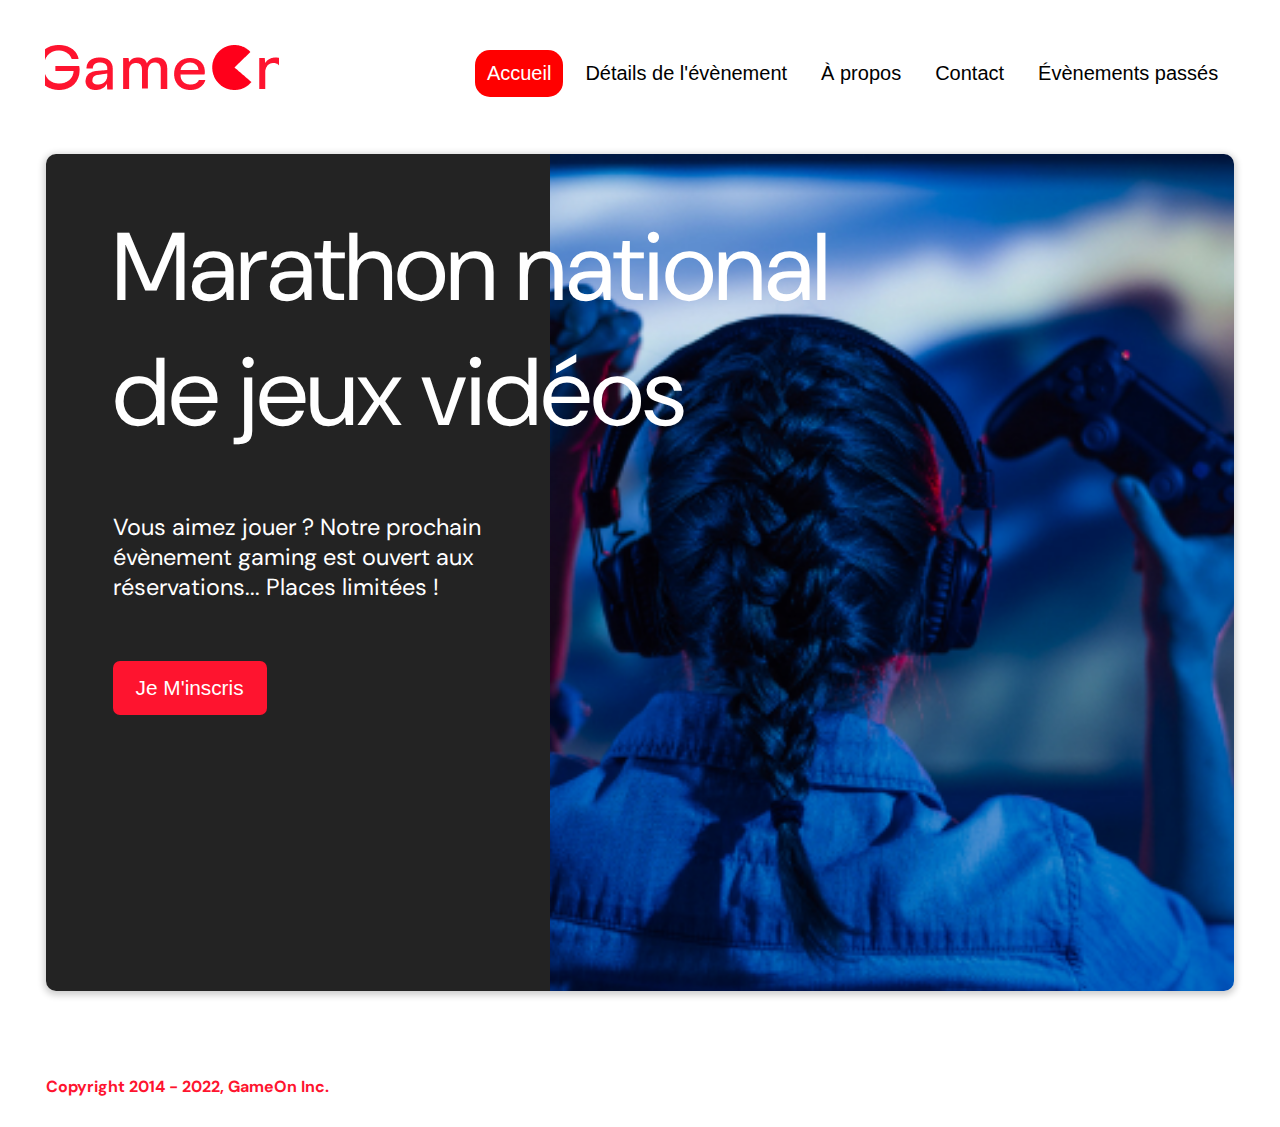
<file: index.html>
<!DOCTYPE html>
<html lang="en">
  <head>
    <meta charset="utf-8" />
    <title>Reservation</title>
    <meta name="viewport" content="width=device-width,initial-scale=1" />
    <link rel="stylesheet" href="css/modal.css" />
    <link rel="stylesheet" href="https://cdnjs.cloudflare.com/ajax/libs/font-awesome/4.7.0/css/font-awesome.min.css">
    <link href="https://fonts.googleapis.com/css?family=DM+Sans" rel="stylesheet" />
  </head>
  <body >
    <div class="topnav" id="myTopnav">
      <div class="header-logo">
        <img alt="logo" src="images/Logo.png" width="250" height="45" />
      </div>
      <div class="main-navbar">
        <a href="#" class="active"><span>Accueil</span></a>
        <a href="#"><span>Détails de l'évènement</span></a>
        <a href="#"><span>À propos</span></a>
        <a href="#"><span>Contact</span></a>
        <a href="#"><span>Évènements passés</span></a>
        <a href="javascript:void(0);" class="icon" onclick="editNav()">
          <i class="fa fa-bars"></i>
        </a>
      </div>
    </div>
    <main>
      <div class="hero-section">
        <div class="hero-content">
          <h1 class="hero-headline">
            Marathon national<br>
            de jeux vidéos
          </h1>
          <p class="hero-text">
            Vous aimez jouer ? Notre prochain évènement gaming est ouvert
            aux réservations... Places limitées !
          </p>
          <button class="btn-signup modal-btn">
            je m'inscris
          </button>
        </div>
        <div class="hero-img">
          <img src="images/bg_img.jpg" alt="img" />
        </div>
        <button class="btn-signup modal-btn">
          je m'inscris
        </button>
      </div>

      <div class="bground">
        <div class="content">
          <span class="close"></span>
          <div class="modal-body">
            <form name="reserve" onsubmit="return validate();" >
              <div class="formData" 
              data-error="Veuillez entrer 2 caractères ou plus pour le champ du Prénom." 
              data-error-visible="false">
                <label for="first">Prénom</label><br>
                <input class="text-control" type="text" id="first" name="first" 
                /><br>
                <!-- pattern="[a-z]{2,50}"
                title="Ecrivez votre prénom en minuscule.Lettres alphabétique uniquement"/><br> -->
                <span class=""></span>
              </div>
              <div class="formData"
              data-error="Veuillez entrer 2 caractères ou plus pour le champ du Nom." 
              data-error-visible="false">
                <label for="last">Nom</label><br>
                <input class="text-control" type="text" id="last" name="last" 
                /><br>
                <!-- pattern="[a-z]{2,50}"
                title="Ecrivez votre nom en minuscule.Lettres alphabétique uniquement"/><br> -->
              </div>
              <div class="formData"
              data-error="Vous devez entrer une adresse électronique valide."
              data-error-visible="false">
                <label for="email">E-mail</label><br>
                <input class="text-control" type="email" id="email" name="email" /><br>
              </div>
              <div class="formData"
              data-error="Vous devez entrer votre date de naissance."
              data-error-visible="false">
                <label for="birthdate">Date de naissance</label><br>
                <input class="text-control" type="date" id="birthdate" name="birthdate" /><br>
              </div>
              <div class="formData"
              data-error="Vous devez entrer une valeur numérique."
              data-error-visible="false">
                <label for="quantity">À combien de tournois GameOn avez-vous déjà participé ?</label><br>
                <input type="number" class="text-control" id="quantity" name="quantity" min="0" max="99">
              </div>
              <p class="text-label">A quel tournoi souhaitez-vous participer cette année ?</p>
              <!-- choix de ville formulaire -->
              <div class="formData"
              data-error="Vous devez choisir une option."
              data-error-visible="false">
                <input class="checkbox-input" type="radio" id="location1" name="location" value="New York" />
                <label class="checkbox-label" for="location1">
                  <span class="checkbox-icon"></span>
                  New York
                </label>
                <input class="checkbox-input" type="radio" id="location2" name="location" value="San Francisco" />
                <label class="checkbox-label" for="location2">
                  <span class="checkbox-icon"></span>
                  San Francisco
                </label>
                <input class="checkbox-input" type="radio" id="location3" name="location" value="Seattle" />
                <label class="checkbox-label" for="location3">
                  <span class="checkbox-icon"></span>
                  Seattle
                </label>
                <input class="checkbox-input" type="radio" id="location4" name="location" value="Chicago" />
                <label class="checkbox-label" for="location4">
                  <span class="checkbox-icon"></span>
                  Chicago
                </label>
                <input class="checkbox-input" type="radio" id="location5" name="location" value="Boston" />
                <label class="checkbox-label" for="location5">
                  <span class="checkbox-icon"></span>
                  Boston
                </label>
                <input class="checkbox-input" type="radio" id="location6" name="location" value="Portland" />
                <label class="checkbox-label" for="location6">
                  <span class="checkbox-icon"></span>
                  Portland
                </label>
              </div>

              <div class="formData" 
              data-error="Vous devez vérifier que vous acceptez les termes et conditions."
              data-error-visible="false">
                <input class="checkbox-input" type="checkbox" id="checkbox1" checked />
                <label class="checkbox2-label" for="checkbox1">
                  <span class="checkbox-icon"></span>
                  J'ai lu et accepté les conditions d'utilisation.
                </label>
                <br>
                <input class="checkbox-input" type="checkbox" id="checkbox2" />
                <label class="checkbox2-label" for="checkbox2">
                  <span class="checkbox-icon"></span>
                  Je Je souhaite être prévenu des prochains évènements.
                </label>
                <br>
              </div>
              <input class="btn-submit button" type="submit" value="C'est parti" />
            </form>
            <div class="success-msg">
              <div class="conainer-msg">
                <div class="msg">
                  <h3>Merci !</h3>
                  <p>Votre réservation a été reçue.</p>
                </div>
                <button class="btn-submit">Fermer</button>
              </div>
            </div>
          </div>
        </div>
      </div>
    </main>
    <footer>
      <p class="copyrights">
        Copyright 2014 - 2022, GameOn Inc.
      </p>
    </footer>
    <script src="js/modal.js"></script>
  </body>
</html>
</file>
<file: css/modal.css>
:root {
  --font-default: "DM Sans", Arial, Helvetica, sans-serif;
  --font-slab: var(--font-default);
  --modal-duration: 0.8s;
}
* {
  box-sizing: border-box;
  margin: 0;
  padding: 0;
}
/* Landing Page */

body {
  margin: 0;
  display: flex;
  flex-direction: column;
  /*background-image: url("background.png");*/
  font-family: var(--font-default);
  font-size: 18px;
  max-width: 1300px;
  margin: 0 auto;
}

p {
  margin-bottom: 0;
  padding: 0.5vw;
}

img {
  padding-right: 1rem;
  object-fit: cover;
}

.topnav {
  overflow: hidden;
  margin: 3.5%;
}
.header-logo {
    float: left;
}
.main-navbar {
    float: right;
}
.topnav a {
  float: left;
  display: block;
  color: #000000;
  text-align: center;
  padding: 12px 12px;
  margin: 5px;
  text-decoration: none;
  font-size: 20px;
  font-family: Roboto, sans-serif;
}

.topnav a:hover {
  background-color: #ff0000;
  color: #ffffff;
  border-radius: 15px;
}

.topnav a.active {
  background-color: #ff0000;
  color: #ffffff;
  border-radius: 15px;
}

.topnav .icon {
  display: none;
}

@media screen and (max-width: 768px) {
  .topnav a {display: none;}
  .topnav a.icon {
    float: right;
    display: block;
  }
}

@media screen and (max-width: 768px) {
  .topnav.responsive {position: relative;}
  .topnav.responsive .icon {
    position: absolute;
    right: 0;
    top: 0;
  }
  .topnav.responsive a {
    float: none;
    display: block;
    text-align: left;
  }
}



 @media screen and (max-width: 540px) {
  .topnav a {display: none;}
  .topnav a.icon {
    float: right;
    display: block;
    margin-top: -15px;
  }
} 

main {
  font-size: 130%;
  font-weight: bolder;
  color: black;
  padding-top: 0.5vw;
  padding-left: 2vw;
  padding-right: 2vw;
  margin: 1px 20px 15px;
  border-radius: 2rem;
  text-align: justify;


}

.modal-btn {
  font-size: 145%;
  background: #fe142f;
  display: flex;
  margin: auto;
  padding: 2em;
  color: #fff;
  padding: 0.75rem 2.5rem;
  border-radius: 1rem;
  cursor: pointer;
}

.modal-btn:hover {
  background: #3876ac;
}

.footer {
  margin: 20px;
  padding: 10px;
  font-family: var(--font-slab);
}

/* Modal form */

.button {
  background: #fe142f;
  margin-top: 0.5em;
  padding: 1em;
  color: #fff;
  border-radius: 15px;
  cursor: pointer;
  font-size: 16px;
}

.button:hover {
  background: #3876ac;
}

.smFont {
  font-size: 16px;
}

.bground {
  display: none;
  position: fixed;
  z-index: 1;
  left: 0;
  top: 0;
  height: 100%;
  width: 100%;
  overflow: auto;
  background-color: rgba(26, 39, 156, 0.4);
}

.content , .content-return{
  margin: 5% auto;
  width: 100%;
  max-width: 500px;
  background: #232323;
  border-radius: 10px;
  overflow: hidden;
  position: relative;
  color: #fff;
  padding-top: 10px;
  animation-duration: var(--modal-duration);
}
.content{
  animation-name: modalopen;
}
.content-return{
  animation-name: modalclose;
}

.modal-body {
  padding: 15px 8%;
  margin: 15px auto;
}
.modal-body-anim{
  animation-name: modalbodyheight;
  animation-duration: var(--modal-duration);
}

label {
  font-family: var(--font-default);
  font-size: 17px;
  font-weight: normal;
  display: inline-block;
  margin-bottom: 11px;
}
input {
  padding: 8px;
  border: 0.8px solid #ccc;
  outline: none;
}
.text-control {
  margin: 0;
  padding: 8px;
  width: 100%;
  border-radius: 8px;
  font-size: 20px;
  height: 48px;
}
/*+++++++++++++++++++++++++ ERROR INPUT */
form .formData{
  padding-bottom: 20px;
  position: relative;
}
.formData[data-error]::after {
  position:absolute;
  content: attr(data-error);
  font-size: 0.4em;
  float: left;
  color: #e54858;
  display: block;
  margin-top: 7px;
  margin-bottom: 7px;
  text-align: right;
  line-height: 0.3;
  opacity: 0;
  transition: 0.3s;
}
.formData[data-error-visible="true"]::after {
  opacity: 1;
}
.formData[data-error-visible="true"] .text-control {
  border: 2px solid #e54858;
}
/*
input[data-error]::after {
    content: attr(data-error);
    font-size: 0.4em;
    width: fit-content;
    color: red;
}*/
/*++++++++++++++++++++++++++++++ message de success */
.success-msg{
  display: none;
  padding:20px;
}
.success-msg .container-msg{
  display:flex;
  height:fit-content;
}
.success-msg .msg{
  display: flex;
  flex-direction: column;
  justify-content: center;
  height: 500px;
  text-align: center;
}
/*+++++++++ success animation */
.success-anim-form{
  animation-name: modalclose;
  animation-duration: var(--modal-duration);
}
.success-anim-msg{
  animation-name: modalopen;
  animation-duration: var(--modal-duration);
}
/*+++++++++++++++++++++++++++++ CHECKBOX */
.checkbox-label,
.checkbox2-label {
  position: relative;
  margin-left: 36px;
  font-size: 12px;
  font-weight: normal;
}
.checkbox-label .checkbox-icon,
.checkbox2-label .checkbox-icon {
  display: block;
  width: 20px;
  height: 20px;
  border: 2px solid #279e7a;
  border-radius: 50%;
  text-indent: 29px;
  white-space: nowrap;
  position: absolute;
  left: -30px;
  top: -1px;
  transition: 0.3s;
}
.checkbox-label .checkbox-icon::after,
.checkbox2-label .checkbox-icon::after {
  content: "";
  width: 13px;
  height: 13px;
  background-color: #279e7a;
  border-radius: 50%;
  text-indent: 29px;
  white-space: nowrap;
  position: absolute;
  left: 50%;
  top: 50%;
  transform: translate(-50%, -50%);
  transition: 0.3s;
  opacity: 0;
}
.checkbox-input {
  display: none;
}
.checkbox-input:checked + .checkbox-label .checkbox-icon::after,
.checkbox-input:checked + .checkbox2-label .checkbox-icon::after {
  opacity: 1;
}
.checkbox-input:checked + .checkbox2-label .checkbox-icon {
  background: #279e7a;
}
.checkbox2-label .checkbox-icon {
  border-radius: 4px;
  border: 0;
  background: #c4c4c4;
}
.checkbox2-label .checkbox-icon::after {
  width: 7px;
  height: 4px;
  border-radius: 2px;
  background: transparent;
  border: 2px solid transparent;
  border-bottom-color: #fff;
  border-left-color: #fff;
  transform: rotate(-55deg);
  left: 21%;
  top: 19%;
}
.close {
  position: absolute;
  right: 15px;
  top: 15px;
  width: 32px;
  height: 32px;
  opacity: 1;
  cursor: pointer;
  transform: scale(0.7);
}
.close:before,
.close:after {
  position: absolute;
  left: 15px;
  content: " ";
  height: 33px;
  width: 3px;
  background-color: #fff;
}
.close:before {
  transform: rotate(45deg);
}
.close:after {
  transform: rotate(-45deg);
}
.btn-submit,
.btn-signup {
  background: #fe142f;
  display: block;
  margin: 0 auto;
  border-radius: 7px;
  font-size: 1rem;
  padding: 12px 82px;
  color: #fff;
  cursor: pointer;
  border: 0;
}
/* custom select styles */
.custom-select {
  position: relative;
  font-family: Arial;
  font-size: 1.1rem;
  font-weight: normal;
}

.custom-select select {
  display: none;
}
.select-selected {
  background-color: #fff;
}

/* Style the arrow inside the select element: */
.select-selected:after {
  position: absolute;
  content: "";
  top: 10px;
  right: 13px;
  width: 11px;
  height: 11px;
  border: 3px solid transparent;
  border-bottom-color: #f00;
  border-left-color: #f00;
  transform: rotate(-48deg);
  border-radius: 5px 0 5px 0;
}

/* Point the arrow upwards when the select box is open (active): */
.select-selected.select-arrow-active:after {
  transform: rotate(135deg);
  top: 13px;
}

.select-items div,
.select-selected {
  color: #000;
  padding: 11px 16px;
  border: 1px solid transparent;
  border-color: transparent transparent rgba(0, 0, 0, 0.1) transparent;
  cursor: pointer;
  border-radius: 8px;
  height: 48px;
}

/* Style items (options): */
.select-items {
  position: absolute;
  background-color: #fff;
  top: 89%;
  left: 0;
  right: 0;
  z-index: 99;
}

/* Hide the items when the select box is closed: */
.select-hide {
  display: none;
}

.select-items div:hover,
.same-as-selected {
  background-color: rgba(0, 0, 0, 0.1);
}
/* custom select end */
.text-label {
  font-weight: normal;
  font-size: 16px;
}
.hero-section {
  min-height: 93vh;
  border-radius: 10px;
  display: grid;
  grid-template-columns: repeat(12, 1fr);
  overflow: hidden;
  box-shadow: 0 2px 7px 2px rgba(0, 0, 0, 0.2);
  margin-bottom: 10px;
}
.hero-content {
  padding: 51px 67px;
  grid-column: span 4;
  background: #232323;
  color: #fff;
  position: relative;
  text-align: left;
  min-width: 424px;
}
.hero-content::after {
  content: "";
  width: 100%;
  height: 100%;
  background: #232323;
  position: absolute;
  right: -80px;
  top: 0;
}
.hero-content > * {
  position: relative;
  z-index: 1;
}
.hero-headline {
  font-size: 6rem;
  font-weight: normal;
  white-space: nowrap;
}
.hero-text {
  width: 146%;
  font-weight: normal;
  margin-top: 57px;
  padding: 0;
}
.btn-signup {
  outline: none;
  text-transform: capitalize;
  font-size: 1.3rem;
  padding: 15px 23px;
  margin: 0;
  margin-top: 59px;
}
.hero-img {
  grid-column: span 8;
}
.hero-img img {
  width: 100%;
  height: 100%;
  display: block;
  padding: 0;
}
.copyrights {
  color: #fe142f;
  padding: 0;
  font-size: 1rem;
  margin: 60px 0 30px;
  font-weight: bolder;
}
.hero-section > .btn-signup {
  display: none;
}
footer {
  padding-left: 2vw;
  padding-right: 2vw;
  margin: 0 20px;
}
@media screen and (max-width: 800px) {
  .hero-section {
    display: block;
    box-shadow: unset;
  }
  .hero-content {
    background: #fff;
    color: #000;
    padding: 20px;
  }
  .hero-content::after {
    content: unset;
  }
  .hero-content .btn-signup {
    display: none;
  }
  .hero-headline {
    font-size: 4.5rem;
    white-space: normal;
  }
  .hero-text {
    width: unset;
    font-size: 1.5rem;
  }
  .hero-img img {
    border-radius: 10px;
    margin-top: 40px;
  }
  .hero-section > .btn-signup {
    display: block;
    margin: 32px auto 10px;
    padding: 12px 35px;
  }
  .copyrights {
    margin-top: 50px;
    text-align: center;
  }
}

@keyframes modalopen {
  from {
    opacity: 0;
    transform: translateY(-150px);
  }
  to {
    opacity: 1;
  }
}
@keyframes modalclose {
  from {
    opacity: 1;
  }
  to {
    opacity: 0;
    transform: translateY(-150px);
  }
}
@keyframes modalbodyheight {
  from {
    height:817px;
  }
  to {
    height:612px;
  }
}
</file>
